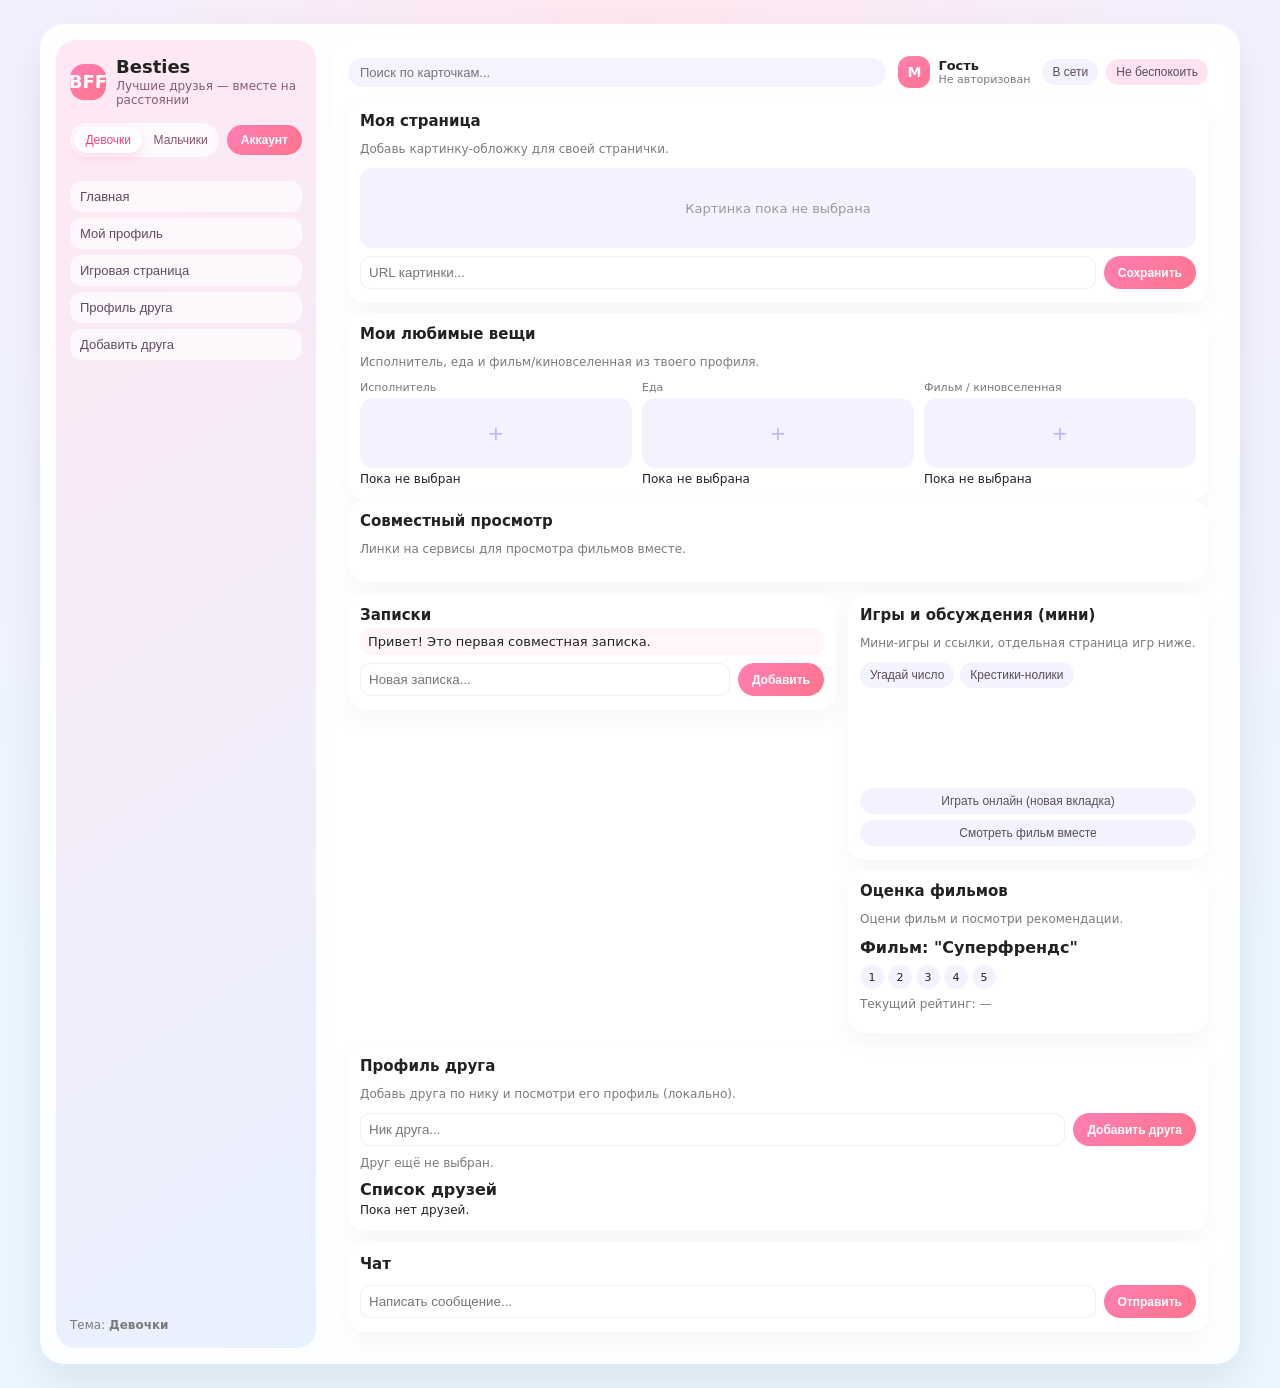
<file: index.html>
<!DOCTYPE html>
<html lang="ru">
<head>
  <meta charset="utf-8" />
  <meta name="viewport" content="width=device-width, initial-scale=1" />
  <title>Besties — вместе на расстоянии</title>

  <link rel="icon" type="image/png" href="favicon.png" />
  <link rel="stylesheet" href="style.css" />
</head>
<body data-theme="girls">
  <!-- Модалка регистрации/входа/профиля -->
  <div class="overlay" id="authOverlay" hidden>
    <div class="auth-modal">
      <button class="pill" id="btnCloseAuth" style="float:right;margin-bottom:6px;">
        Закрыть
      </button>

      <div class="auth-tabs" id="authTabs">
        <button class="auth-tab active" id="tabRegister">Регистрация</button>
        <button class="auth-tab" id="tabLogin">Вход</button>
      </div>

      <!-- Блок профиля после входа -->
      <div id="profileView" hidden>
        <h3>Привет, <span id="profileName"></span>!</h3>
        <p class="muted" id="profileInfo"></p>
        <button class="big-btn" id="btnLogout" style="margin-top:8px;">Выйти</button>
      </div>

      <!-- Форма регистрации/входа -->
      <form class="auth-form" id="authForm">
        <!-- Регистрация -->
        <div id="registerFields">
          <input id="regUsername" placeholder="Имя пользователя" />
          <input id="regPassword" type="password" placeholder="Пароль" />
          <input id="regNickname" placeholder="Ник (для добавления в друзья)" />
          <select id="regGender">
            <option value="girls">Я девочка</option>
            <option value="boys">Я мальчик</option>
          </select>
          <input id="regAvatar" placeholder="URL аватарки (по желанию)" />
          <input id="regPet" placeholder="Имя питомца" />
          <input id="regFavColor" placeholder="Любимый цвет (#FFC5D3 или pink)" />
          <div class="auth-row">
            <input id="regFavDrink" placeholder="Любимый напиток" />
            <input id="regFavFood" placeholder="Любимая еда" />
          </div>
          <input id="regFavArtist" placeholder="Любимый исполнитель" />
          <input id="regFavMovies" placeholder="Любимые фильмы/киновселенные" />
          <input id="regHobby" placeholder="Твоё главное хобби" />
          <input id="regCover" placeholder="URL обложки профиля (по желанию)" />
        </div>

        <!-- Вход -->
        <div id="loginFields" hidden>
          <input id="loginUsername" placeholder="Имя пользователя" />
          <input id="loginPassword" type="password" placeholder="Пароль" />
        </div>

        <button class="big-btn" type="submit" style="margin-top:8px;">
          Продолжить
        </button>
      </form>
    </div>
  </div>

  <div class="app">
    <aside class="sidebar">
      <div class="brand">
        <div class="logo">BFF</div>
        <div>
          <h1>Besties</h1>
          <p>Лучшие друзья — вместе на расстоянии</p>
        </div>
      </div>

      <div class="toggle-row">
        <div class="theme-switch">
          <button class="switch-btn active" id="btnGirls">Девочки</button>
          <button class="switch-btn" id="btnBoys">Мальчики</button>
        </div>
        <button class="big-btn" id="btnAccount">Аккаунт</button>
      </div>

      <nav class="menu">
        <button data-view="home">Главная</button>
        <button data-view="my-profile">Мой профиль</button>
        <button data-view="games">Игровая страница</button>
        <button data-view="friend">Профиль друга</button>
        <button data-view="add-friend">Добавить друга</button>
      </nav>

      <div style="margin-top:auto">
        <div class="muted">
          Тема: <strong id="currentTheme">Девочки</strong><br />
          <span id="userSummary"></span>
        </div>
      </div>
    </aside>

    <main class="main">
      <div class="top">
        <div style="display:flex;gap:12px;align-items:center;flex:1">
          <div class="search">
            <input id="search" placeholder="Поиск по карточкам..." />
          </div>

          <div class="profile">
            <div class="avatar" id="myAvatar"><span>M</span></div>
            <div class="profile-info">
              <strong id="myName">Гость</strong>
              <small id="myStatus">Не авторизован</small>
              <small id="myPet"></small>
            </div>
          </div>
        </div>

        <div style="display:flex;gap:8px;align-items:center">
          <button class="pill" id="toggleOnline">В сети</button>
          <button class="pill right" id="toggleDoNotDisturb">Не беспокоить</button>
        </div>
      </div>

      <!-- VIEW: Главная -->
      <div class="view" id="view-home">
        <!-- Кастомная обложка своей страницы -->
        <div class="card" id="coverCard" style="margin-bottom:10px;">
          <h3>Моя страница</h3>
          <p class="muted">Добавь картинку‑обложку для своей странички.</p>
          <div id="coverPreview" style="margin-top:8px;min-height:80px;border-radius:12px;background:#f3f3ff;display:flex;align-items:center;justify-content:center;color:#999;font-size:13px;">
            Картинка пока не выбрана
          </div>
          <div style="display:flex;gap:8px;margin-top:8px;">
            <input id="coverInput" placeholder="URL картинки..." style="flex:1;padding:8px;border-radius:10px;border:1px solid rgba(0,0,0,0.06)" />
            <button class="big-btn" id="btnSaveCover">Сохранить</button>
          </div>
        </div>

        <!-- Любимые вещи -->
        <div class="card" id="favoritesCard">
          <h3>Мои любимые вещи</h3>
          <p class="muted">Исполнитель, еда и фильм/киновселенная из твоего профиля.</p>
          <div class="favorites-grid">
            <div class="favorite-item">
              <div class="favorite-label">Исполнитель</div>
              <div class="favorite-image" id="favArtistImage">+</div>
              <div class="favorite-text" id="favArtistText">Пока не выбран</div>
            </div>
            <div class="favorite-item">
              <div class="favorite-label">Еда</div>
              <div class="favorite-image" id="favFoodImage">+</div>
              <div class="favorite-text" id="favFoodText">Пока не выбрана</div>
            </div>
            <div class="favorite-item">
              <div class="favorite-label">Фильм / киновселенная</div>
              <div class="favorite-image" id="favMovieImage">+</div>
              <div class="favorite-text" id="favMovieText">Пока не выбрана</div>
            </div>
          </div>
        </div>

        <section class="cards" id="sectionsContainer"></section>

        <div style="display:flex;gap:12px;margin-top:12px;align-items:flex-start">
          <div style="flex:1">
            <div class="card">
              <h3>Записки</h3>
              <div class="notes" id="notesList">
                <div class="note-item">Привет! Это первая совместная записка.</div>
              </div>
              <div style="display:flex;gap:8px;margin-top:8px">
                <input id="noteInput" placeholder="Новая записка..." style="flex:1;padding:8px;border-radius:10px;border:1px solid rgba(0,0,0,0.06)" />
                <button class="big-btn" id="addNote">Добавить</button>
              </div>
            </div>
          </div>

          <div style="width:360px">
            <div class="card">
              <h3>Игры и обсуждения (мини)</h3>
              <p class="muted">Мини‑игры и ссылки, отдельная страница игр ниже.</p>
              <div class="controls" style="margin-top:10px" id="activityControls">
                <button class="pill" data-activity="guess">Угадай число</button>
                <button class="pill" data-activity="ttt">Крестики‑нолики</button>
              </div>
              <div class="game-area" id="gameArea" style="margin-top:10px"></div>

              <div style="margin-top:10px;display:flex;flex-direction:column;gap:6px;">
                <button class="pill" id="btnOpenGames">Играть онлайн (новая вкладка)</button>
                <button class="pill" id="btnOpenWatch">Смотреть фильм вместе</button>
              </div>
            </div>

            <div class="card" style="margin-top:10px;">
              <h3>Оценка фильмов</h3>
              <p class="muted">Оцени фильм и посмотри рекомендации.</p>
              <div style="margin-top:10px">
                <div><strong id="movieTitle">Фильм: "Суперфрендс"</strong></div>
                <div style="margin-top:8px" class="stars" id="movieStars">
                  <div class="star" data-value="1">1</div>
                  <div class="star" data-value="2">2</div>
                  <div class="star" data-value="3">3</div>
                  <div class="star" data-value="4">4</div>
                  <div class="star" data-value="5">5</div>
                </div>
                <div style="margin-top:8px" class="muted">
                  Текущий рейтинг: <span id="currentRating">—</span>
                </div>
                <div style="margin-top:8px" class="muted" id="movieRec"></div>
              </div>
            </div>
          </div>
        </div>

        <!-- Профиль друга (кратко + добавление + список) -->
        <div class="card" style="margin-top:12px;">
          <h3>Профиль друга</h3>
          <p class="muted">Добавь друга по нику и посмотри его профиль (локально).</p>
          <div style="display:flex;gap:8px;margin-top:8px;">
            <input id="friendNicknameInput" placeholder="Ник друга..." style="flex:1;padding:8px;border-radius:10px;border:1px solid rgba(0,0,0,0.06)" />
            <button class="big-btn" id="btnAddFriend">Добавить друга</button>
          </div>
          <div id="friendProfile" style="margin-top:10px;" class="muted"></div>

          <div style="margin-top:10px;">
            <h4 style="margin:4px 0;">Список друзей</h4>
            <ul id="friendsList" class="friends-list"></ul>
          </div>
        </div>

        <div class="card" style="margin-top:12px;">
          <h3>Чат</h3>
          <div class="chat-box" id="chatBox"></div>
          <div style="display:flex;gap:8px;margin-top:8px;">
            <input id="chatInput" placeholder="Написать сообщение..." style="flex:1;padding:8px;border-radius:10px;border:1px solid rgba(0,0,0,0.06)" />
            <button class="big-btn" id="chatSend">Отправить</button>
          </div>
        </div>
      </div>

      <!-- VIEW: Мой профиль (персонализация) -->
      <div class="view" id="view-my-profile" style="display:none;">
        <div class="card" id="profilePage">
          <h3>Мой профиль</h3>
          <p class="muted">Настрой фон, фото, стикеры и свой конструктор. Всё сохраняется в этом браузере.</p>

          <div class="profile-page-layout">
            <div class="profile-page-preview">
              <div id="profileBg" class="profile-bg">
                <div id="profilePhotoPreview" class="profile-photo-preview">Фото</div>
                <div class="profile-stickers">
                  <div class="sticker-slot" id="stickerSlot1">Стикер 1</div>
                  <div class="sticker-slot" id="stickerSlot2">Стикер 2</div>
                  <div class="sticker-slot" id="stickerSlot3">Стикер 3</div>
                </div>
                <!-- слой виджетов конструктора -->
                <div id="profileWidgetsLayer"></div>
              </div>
            </div>

            <div class="profile-page-controls">
              <label class="muted">Фон профиля:</label>
              <div style="display:flex;gap:6px;flex-wrap:wrap;">
                <input id="profileBgInput" placeholder="URL фона..." style="flex:1;" />
                <input type="file" id="profileBgFile" accept="image/*" />
              </div>

              <label class="muted" style="margin-top:8px;">Главное фото:</label>
              <div style="display:flex;gap:6px;flex-wrap:wrap;">
                <input id="profilePhotoInput" placeholder="URL фото..." style="flex:1;" />
                <input type="file" id="profilePhotoFile" accept="image/*" />
              </div>

              <label class="muted" style="margin-top:8px;">Стикеры:</label>
              <div style="display:flex;flex-direction:column;gap:4px;">
                <div style="display:flex;gap:6px;flex-wrap:wrap;">
                  <input id="stickerInput1" placeholder="URL стикера 1" style="flex:1;" />
                  <input type="file" id="stickerFile1" accept="image/*" />
                </div>
                <div style="display:flex;gap:6px;flex-wrap:wrap;">
                  <input id="stickerInput2" placeholder="URL стикера 2" style="flex:1;" />
                  <input type="file" id="stickerFile2" accept="image/*" />
                </div>
                <div style="display:flex;gap:6px;flex-wrap:wrap;">
                  <input id="stickerInput3" placeholder="URL стикера 3" style="flex:1;" />
                  <input type="file" id="stickerFile3" accept="image/*" />
                </div>
              </div>

              <button class="big-btn" id="btnSaveProfile" style="margin-top:10px;">
                Сохранить профиль
              </button>

              <hr style="margin:12px 0;border:none;border-top:1px solid rgba(0,0,0,0.06);" />
              <p class="muted">Конструктор профиля: добавляй и перетаскивай элементы.</p>
              <button class="pill" id="btnAddWidget">Добавить элемент</button>
              <small class="muted">Подпись к элементу редактируй ниже.</small>
              <div id="widgetsList" style="margin-top:6px;font-size:12px;"></div>
            </div>
          </div>

          <!-- Питомец -->
          <div class="card" style="margin-top:10px;">
            <h3>Мой питомец</h3>
            <p class="muted">Ухаживай за питомцем: корми, играй и укладывай спать.</p>
            <div class="pet-panel">
              <div class="pet-avatar" id="petAvatar">🐾</div>
              <div class="pet-stats">
                <div>Счастье: <span id="petHappiness">50</span>/100</div>
                <div>Энергия: <span id="petEnergy">50</span>/100</div>
              </div>
            </div>
            <div class="pet-actions">
              <button class="pill" id="btnPetFeed">Кормить</button>
              <button class="pill" id="btnPetPlay">Играть</button>
              <button class="pill" id="btnPetSleep">Уложить спать</button>
            </div>
            <div class="muted" id="petMessage" style="margin-top:6px;"></div>
          </div>
        </div>
      </div>

      <!-- VIEW: Игровая страница -->
      <div class="view" id="view-games" style="display:none;">
        <div class="card">
          <h3>Игровая страница</h3>
          <p class="muted">Здесь собраны игры: мини‑игры, онлайн‑игры и ссылки.</p>

          <div class="controls" style="margin-top:10px" id="activityControlsFull">
            <button class="pill" data-activity="guess">Угадай число</button>
            <button class="pill" data-activity="ttt">Крестики‑нолики</button>
          </div>
          <div class="game-area" id="gameAreaFull" style="margin-top:10px"></div>

          <div style="margin-top:10px;display:flex;flex-direction:column;gap:6px;">
            <button class="pill" id="btnOpenGamesFull">Играть онлайн (новая вкладка)</button>
            <button class="pill" id="btnOpenWatchFull">Смотреть фильм вместе</button>
          </div>
        </div>
      </div>

      <!-- VIEW: Профиль друга (страница) -->
      <div class="view" id="view-friend" style="display:none;">
        <div class="card">
          <h3>Профиль друга</h3>
          <div id="friendPageContent" class="muted">
            Выбери друга в списке на главной странице.
          </div>
        </div>
      </div>

      <!-- VIEW: Добавить друга -->
      <div class="view" id="view-add-friend" style="display:none;">
        <div class="card">
          <h3>Найти друга по интересам</h3>
          <p class="muted">
            Введи хобби, киновселенную или исполнителя, мы покажем пользователей с такими же интересами.
          </p>

          <div style="display:flex;gap:8px;margin-top:8px;flex-wrap:wrap;">
            <input id="filterHobby" placeholder="Хобби (например, рисование)" style="flex:1;padding:8px;border-radius:10px;border:1px solid rgba(0,0,0,0.06)" />
            <input id="filterUniverse" placeholder="Киновселенная (например, Marvel)" style="flex:1;padding:8px;border-radius:10px;border:1px solid rgba(0,0,0,0.06)" />
            <input id="filterArtist" placeholder="Исполнитель (например, Taylor Swift)" style="flex:1;padding:8px;border-radius:10px;border:1px solid rgba(0,0,0,0.06)" />
          </div>

          <button class="big-btn" id="btnSearchFriends" style="margin-top:8px;">Найти друзей</button>

          <div id="addFriendResults" style="margin-top:10px;" class="muted">
            Здесь появятся подходящие пользователи.
          </div>
        </div>
      </div>

      <template id="cardTemplate">
        <div class="card">
          <h3></h3>
          <p class="muted"></p>
        </div>
      </template>
    </main>
  </div>

  <script src="main.js"></script>
</body>
</html>
</file>
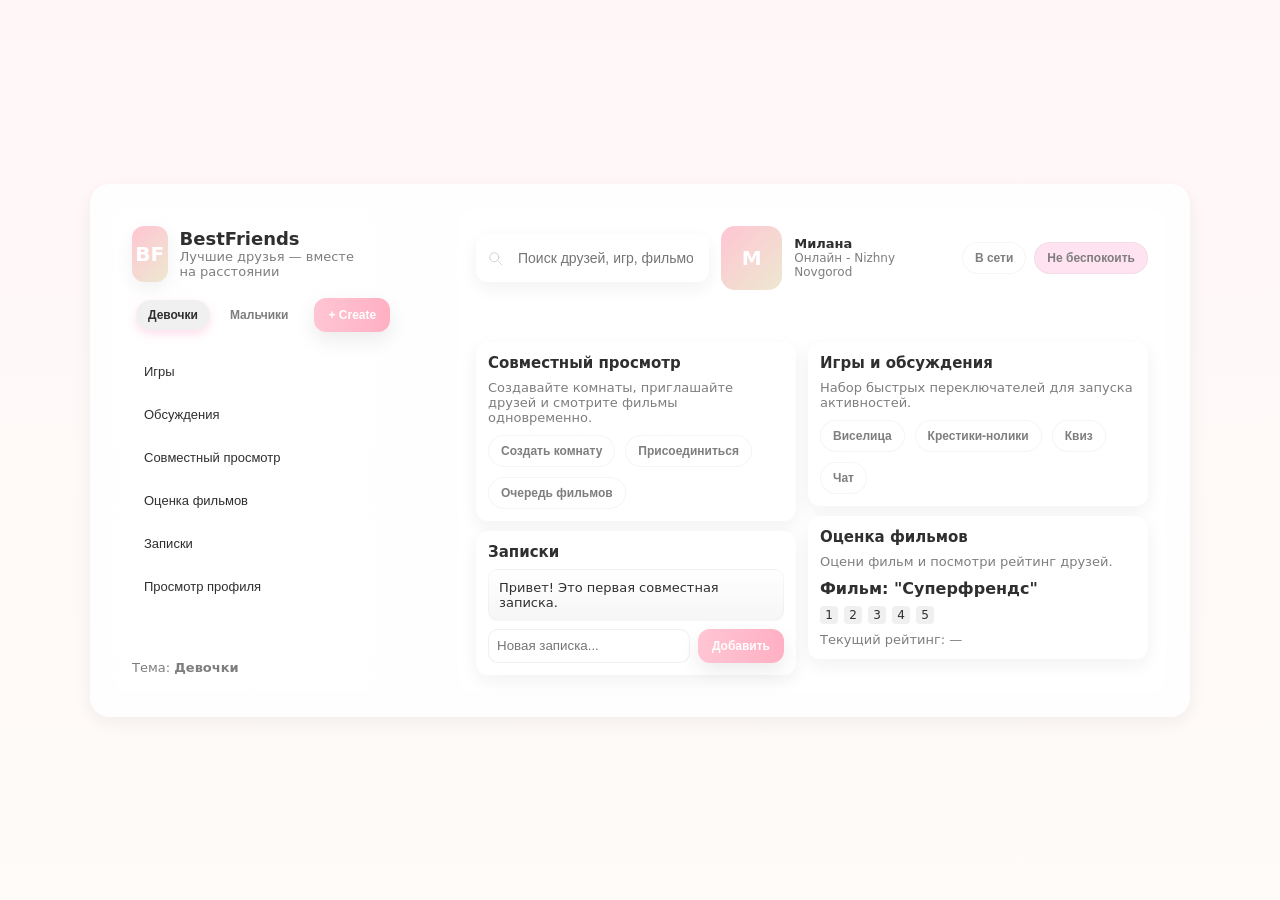
<file: main.html>
<!DOCTYPE html>
<html lang="ru">
<head>
<meta charset="utf-8" />
<meta name="viewport" content="width=device-width,initial-scale=1" />
<link rel="stylesheet" href="style.css" />
<script src="main.js"></script>
<title>BestFriends — вместе на расстоянии</title>
<style>
:root{
--bg: #F7F5F3;
--card: #FFFFFF;
--text: #2F2F2F;
--muted: #7E7E7E;
--accent-pink: #FFC5D3; /* pastel pink */
--accent-blue: #AEC6CF; /* pastel blue */
--accent-beige: #EDE8D0; /* pastel beige */
--glass: rgba(255,255,255,0.6);
--radius: 14px;
--shadow: 0 6px 18px rgba(30,30,30,0.06);
--smooth: cubic-bezier(.2,.9,.3,1);
}

/* Theme variants applied to body[data-theme="girls"] or ["boys"] */
body{
margin:0;
font-family: Inter, system-ui, -apple-system, "Segoe UI", Roboto, "Helvetica Neue", Arial;
background: linear-gradient(180deg,var(--bg), #ffffff);
color:var(--text);
-webkit-font-smoothing:antialiased;
-moz-osx-font-smoothing:grayscale;
transition: background-color 350ms var(--smooth), color 350ms var(--smooth);
min-height:100vh;
display:flex;
align-items:center;
justify-content:center;
padding:32px;
}

/* THEMES */
body[data-theme="girls"]{
--primary: var(--accent-pink);
--primary-dark: #FFB0C3;
--secondary: var(--accent-beige);
background: linear-gradient(180deg, #FFF6F8 0%, #FEFBF8 100%);
}
body[data-theme="boys"]{
--primary: var(--accent-blue);
--primary-dark: #98B9C6;
--secondary: var(--accent-beige);
background: linear-gradient(180deg, #F6FBFF 0%, #FEFBF8 100%);
}

/* Layout */
.app {
width: 100%;
max-width:1100px;
background: linear-gradient(180deg, rgba(255,255,255,0.9), rgba(255,255,255,0.8));
border-radius: calc(var(--radius) + 6px);
box-shadow: var(--shadow);
overflow:hidden;
display:grid;
grid-template-columns: 320px 1fr;
gap:24px;
padding:24px;
}

/* Sidebar */
.sidebar{
padding:18px;
background: linear-gradient(180deg, var(--glass), rgba(255,255,255,0.65));
border-radius:12px;
display:flex;
flex-direction:column;
gap:14px;
min-height:420px;
align-items:stretch;
}

.brand{
display:flex;
gap:12px;
align-items:center;
}
.logo{
width:56px;height:56px;border-radius:12px;
background:linear-gradient(135deg,var(--primary),var(--secondary));
box-shadow: 0 6px 18px rgba(0,0,0,0.06);
display:flex;align-items:center;justify-content:center;
color:#fff;font-weight:700;font-size:20px;
}
.brand h1{font-size:18px;margin:0;}
.brand p{margin:0;color:var(--muted);font-size:13px}

.toggle-row{display:flex;gap:10px;align-items:center;justify-content:space-between}
.theme-switch{
display:flex;gap:8px;align-items:center;
}
.switch-btn{
border:0;padding:8px 12px;border-radius:999px;background:transparent;
cursor:pointer;font-weight:600;color:var(--muted);
transition:all 220ms var(--smooth);
}
.switch-btn.active{background:rgba(0,0,0,0.06);color:var(--text)}

/* Menu */
.menu{display:flex;flex-direction:column;gap:8px;margin-top:6px}
.menu button{
display:flex;gap:10px;align-items:center;border:0;padding:10px 12px;border-radius:10px;background:transparent;cursor:pointer;color:var(--text);
transition:all 200ms var(--smooth);
}
.menu button:hover{transform:translateX(6px);background:rgba(0,0,0,0.03)}

/* Main content */
.main{
padding:18px;
display:flex;flex-direction:column;gap:16px;
}
.top{
display:flex;justify-content:space-between;align-items:center;gap:12px;
}
.search{
flex:1;display:flex;gap:8px;align-items:center;background:var(--card);padding:10px;border-radius:12px;box-shadow:var(--shadow);
}
.search input{border:0;outline:0;background:transparent;font-size:14px;flex:1;padding:6px;color:var(--text)}

.cards{display:grid;grid-template-columns:repeat(3,1fr);gap:12px;margin-top:8px}
.card{background:var(--card);border-radius:12px;padding:12px;box-shadow:var(--shadow);transition:transform 200ms var(--smooth)}
.card:hover{transform:translateY(-6px)}
.card h3{margin:0 0 8px 0;font-size:15px}
.card p{margin:0;color:var(--muted);font-size:13px}

/* Profile preview */
.profile{
display:flex;gap:12px;align-items:center;
}
.avatar{
width:64px;height:64px;border-radius:14px;background:linear-gradient(135deg,var(--primary),var(--secondary));
display:flex;align-items:center;justify-content:center;color:#fff;font-weight:700;font-size:20px;
}
.profile-info small{display:block;color:var(--muted);font-size:12px}

/* Controls / toggles in content */
.controls{display:flex;gap:10px;flex-wrap:wrap}
.pill{
background:linear-gradient(90deg, rgba(255,255,255,0.7), rgba(255,255,255,0.5));
border-radius:40px;padding:8px 12px;border:1px solid rgba(0,0,0,0.04);cursor:pointer;font-weight:600;color:var(--muted);
transition:all 200ms var(--smooth);
}
.pill.active{background:linear-gradient(90deg,var(--primary),var(--primary-dark));color:white;border:0;box-shadow:0 6px 16px rgba(0,0,0,0.08)}

/* Responsive */
@media (max-width:980px){
.app{grid-template-columns:1fr; padding:18px}
.cards{grid-template-columns:repeat(2,1fr)}
}
@media (max-width:560px){
.cards{grid-template-columns:1fr}
.brand h1{font-size:16px}
}

/* small helpers */
.muted{color:var(--muted);font-size:13px}
.right{margin-left:auto}
.big-btn{
background:linear-gradient(90deg,var(--primary),var(--primary-dark));
border:0;color:white;padding:10px 14px;border-radius:12px;font-weight:700;cursor:pointer;
box-shadow:0 8px 20px rgba(0,0,0,0.08);
}

/* film rating stars */
.stars{display:inline-flex;gap:6px;align-items:center}
.star{width:18px;height:18px;border-radius:4px;background:rgba(0,0,0,0.06);display:inline-flex;align-items:center;justify-content:center;font-size:12px;cursor:pointer}
.star.active{background:var(--primary);color:#fff}

/* notes area */
.notes{display:flex;flex-direction:column;gap:8px}
.note-item{padding:10px;border-radius:10px;background:linear-gradient(180deg, rgba(255,255,255,0.9), rgba(240,240,240,0.6));border:1px solid rgba(0,0,0,0.03)}
</style>
</head>
<body data-theme="girls">
<div class="app" role="application" aria-label="BestFriends app">
<aside class="sidebar" aria-label="Меню">
<div class="brand">
<div class="logo">BF</div>
<div>
<h1>BestFriends</h1>
<p>Лучшие друзья — вместе на расстоянии</p>
</div>
</div>

<div class="toggle-row">
<div class="theme-switch" aria-hidden="false">
<button class="switch-btn active" data-theme="girls" id="btnGirls">Девочки</button>
<button class="switch-btn" data-theme="boys" id="btnBoys">Мальчики</button>
</div>
<button class="big-btn" id="btnCreate">+ Create</button>
</div>

<nav class="menu" aria-label="Навигация">
<button data-section="games">Игры</button>
<button data-section="discuss">Обсуждения</button>
<button data-section="watch">Совместный просмотр</button>
<button data-section="ratings">Оценка фильмов</button>
<button data-section="notes">Записки</button>
<button data-section="profiles">Просмотр профиля</button>
</nav>

<div style="margin-top:auto">
<div style="font-size:13px;color:var(--muted)">Тема: <strong id="currentTheme">Девочки</strong></div>
</div>
</aside>

<main class="main">
<div class="top">
<div style="display:flex;gap:12px;align-items:center;flex:1">
<div class="search" role="search">
<svg width="18" height="18" viewBox="0 0 24 24" fill="none"><path d="M21 21l-4.35-4.35" stroke="#C4C4C4" stroke-linecap="round" stroke-linejoin="round"></path><circle cx="11" cy="11" r="6" stroke="#C4C4C4" stroke-linecap="round" stroke-linejoin="round"></circle></svg>
<input id="search" placeholder="Поиск друзей, игр, фильмов..." />
</div>

<div class="profile">
<div class="avatar" id="myAvatar">M</div>
<div class="profile-info">
<strong id="myName">Милана</strong>
<small id="myStatus">Онлайн - Nizhny Novgorod</small>
</div>
</div>
</div>

<div style="display:flex;gap:8px;align-items:center">
<button class="pill" id="toggleOnline">В сети</button>
<button class="pill right" id="toggleDoNotDisturb">Не беспокоить</button>
</div>
</div>

<section class="cards" id="sectionsContainer" aria-live="polite">
<!-- карточки будут заполняться JS -->
</section>

<div style="display:flex;gap:12px;margin-top:12px;align-items:flex-start">
<div style="flex:1">
<div class="card">
<h3>Совместный просмотр</h3>
<p class="muted">Создавайте комнаты, приглашайте друзей и смотрите фильмы одновременно.</p>
<div style="margin-top:10px" class="controls">
<button class="pill" id="createRoom">Создать комнату</button>
<button class="pill" id="joinRoom">Присоединиться</button>
<button class="pill" id="watchQueue">Очередь фильмов</button>
</div>
</div>

<div class="card" style="margin-top:10px">
<h3>Записки</h3>
<div class="notes" id="notesList">
<div class="note-item">Привет! Это первая совместная записка.</div>
</div>
<div style="display:flex;gap:8px;margin-top:8px">
<input id="noteInput" placeholder="Новая записка..." style="flex:1;padding:8px;border-radius:10px;border:1px solid rgba(0,0,0,0.06)" />
<button class="big-btn" id="addNote">Добавить</button>
</div>
</div>
</div>

<div style="width:340px">
<div class="card">
<h3>Игры и обсуждения</h3>
<p class="muted">Набор быстрых переключателей для запуска активностей.</p>
<div style="margin-top:10px" class="controls" id="activityControls">
<button class="pill" data-activity="hangman">Виселица</button>
<button class="pill" data-activity="ttt">Крестики‑нолики</button>
<button class="pill" data-activity="quiz">Квиз</button>
<button class="pill" data-activity="chat">Чат</button>
</div>
</div>

<div class="card" style="margin-top:10px">
<h3>Оценка фильмов</h3>
<p class="muted">Оцени фильм и посмотри рейтинг друзей.</p>
<div style="margin-top:10px">
<div><strong>Фильм: "Суперфрендс"</strong></div>
<div style="margin-top:8px" class="stars" id="movieStars">
<div class="star" data-value="1">1</div>
<div class="star" data-value="2">2</div>
<div class="star" data-value="3">3</div>
<div class="star" data-value="4">4</div>
<div class="star" data-value="5">5</div>
</div>
<div style="margin-top:8px" class="muted">Текущий рейтинг: <span id="currentRating">—</span></div>
</div>
</div>
</div>
</div>

</main>
</div>

<template id="cardTemplate">
<div class="card">
<h3></h3>
<p class="muted"></p>
</div>
</template>

<script>
// Инициализация темы: localStorage или по умолчанию girls
const body = document.body;
const btnGirls = document.getElementById('btnGirls');
const btnBoys = document.getElementById('btnBoys');
const currentThemeLabel = document.getElementById('currentTheme');

function applyTheme(t){
body.setAttribute('data-theme', t);
if(t === 'girls'){
btnGirls.classList.add('active');
btnBoys.classList.remove('active');
currentThemeLabel.textContent = 'Девочки';
} else {
btnBoys.classList.add('active');
btnGirls.classList.remove('active');
currentThemeLabel.textContent = 'Мальчики';
}
localStorage.setItem('bf_theme', t);
}

// load saved
const saved = localStorage.getItem('bf_theme') || 'girls';
applyTheme(saved);

btnGirls.addEventListener('click', ()=> applyTheme('girls'));
btnBoys.addEventListener('click', ()=> applyTheme('boys'));

// Навигация по разделам (в простом виде переключаем карточки)
const sectionsContainer = document.getElementById('sectionsContainer');
const cardTemplate = document.getElementById('cardTemplate');
const menuButtons = document.querySelectorAll('.menu button');

const sections = {
games: {title:'Игры', desc:'Выбирайте игру и играйте вместе в реальном времени.'},
discuss: {title:'Обсуждения', desc:'Создавайте темы и обсуждайте любимые моменты.'},
watch: {title:'Совместный просмотр', desc:'Комнаты, синхронный плеер и чат.'},
ratings: {title:'Оценка фильмов', desc:'Ставьте оценки, оставляйте рецензии.'},
notes: {title:'Записки', desc:'Совместные заметки и списки дел.'},
profiles: {title:'Профили', desc:'Просматривайте профиль друзей.'}
};

function renderSection(key){
sectionsContainer.innerHTML = '';
const data = sections[key];
const tpl = cardTemplate.content.cloneNode(true);
tpl.querySelector('h3').textContent = data.title;
tpl.querySelector('p').textContent = data.desc;
sectionsContainer.appendChild(tpl);
// дополнительные сниппеты для некоторых разделов:
if(key === 'profiles'){
// простая демонстрация списка профилей
const exampleProfiles = [
{name:'Аня', city:'Москва', bio:'Любит фильмы и крафт'},
{name:'Игорь', city:'Санкт-Петербург', bio:'Геймер и кинофил'}
];
exampleProfiles.forEach(p=>{
const card = document.createElement('div'); card.className='card';
const html = `<div style="display:flex;gap:12px;align-items:center">
<div style="width:54px;height:54px;border-radius:12px;background:linear-gradient(135deg,var(--primary),var(--secondary));display:flex;align-items:center;justify-content:center;color:#fff;font-weight:700">${p.name.charAt(0)}</div>
<div><strong>${p.name}</strong><div class="muted">${p.city}</div></div>
<button class="pill right" data-view="${p.name}">Просмотреть</button>
</div>
<p class="muted" style="margin-top:10px">${p.bio}</p>`;
card.innerHTML = html;
sectionsContainer.appendChild(card);
});
}
if(key === 'games'){
const card = document.createElement('div'); card.className='card';
card.innerHTML = <h3>Быстрые игры</h3><p class="muted">Нажми на игру, чтобы начать (запуск моковой версии).</p>;
sectionsContainer.appendChild(card);
}
}

menuButtons.forEach(b=>{
b.addEventListener('click', ()=> renderSection(b.dataset.section));
});

// стартовая секция
renderSection('watch');

// Пиллы активности
document.getElementById('activityControls').addEventListener('click', e=>{
const pill = e.target.closest('.pill');
if(!pill) return;
const act = pill.dataset.activity;
if(!act) return;
// визуально переключаем active
document.querySelectorAll('#activityControls .pill').forEach(x=>x.classList.remove('active'));
pill.classList.add('active');
// заглушка — открыть модалку или раздел
alert('Запуск активности: ' + act);
});

// Записки
const notesList = document.getElementById('notesList');
const addNoteBtn = document.getElementById('addNote');
const noteInput = document.getElementById('noteInput');

addNoteBtn.addEventListener('click', ()=>{
const v = noteInput.value.trim();
if(!v) return;
const div = document.createElement('div'); div.className='note-item';
div.textContent = v;
notesList.prepend(div);
noteInput.value = '';
});

// Рейтинг фильма (локально)
const stars = document.getElementById('movieStars');
const currentRating = document.getElementById('currentRating');
let rating = localStorage.getItem('bf_rating') || 0;
function renderRating(){
Array.from(stars.children).forEach(s=>{
const val = Number(s.dataset.value);
s.classList.toggle('active', val <= rating);
});
currentRating.textContent = rating ? rating + '/5' : '—';
}
renderRating();
stars.addEventListener('click', e=>{
const s = e.target.closest('.star');
if(!s) return;
rating = Number(s.dataset.value);
localStorage.setItem('bf_rating', rating);
renderRating();
});

// Быстрая демонстрация просмотра профиля (мок)
document.addEventListener('click', e=>{
const v = e.target.dataset.view;
if(v){
alert('Открыт профиль: ' + v + '\n(Здесь можно показать детальную страницу профиля)');
}
});

// Статусы и переключатели
document.getElementById('toggleOnline').addEventListener('click', e=>{
e.target.classList.toggle('active');
e.target.textContent = e.target.classList.contains('active') ? 'В сети' : 'Не в сети';
});
document.getElementById('toggleDoNotDisturb').addEventListener('click', e=>{
e.target.classList.toggle('active');
e.target.textContent = e.target.classList.contains('active') ? 'Не беспокоить' : 'Доступен';
});

// Кнопки верхнего меню (создать комнату/присоединиться)
document.getElementById('createRoom').addEventListener('click', ()=> alert('Комната создана (мок). Подключите WebRTC для реального стрима).'));
document.getElementById('joinRoom').addEventListener('click', ()=> alert('Подключение к комнате (мок).'));
document.getElementById('watchQueue').addEventListener('click', ()=> alert('Открыта очередь фильмов (мок).'));

// Поиск (фильтрация карточек примера)
document.getElementById('search').addEventListener('input', e=>{
const q = e.target.value.trim().toLowerCase();
document.querySelectorAll('.card').forEach(c=>{
const text = c.textContent.toLowerCase();
c.style.display = text.includes(q) ? '' : 'none';
});
});
</script>
</body>
</html>
</file>
<file: style.css>
:root {
  --bg: #f7f4fb;
  --sidebar-bg: #ffffff;
  --card-bg: #ffffff;
  --text-main: #222222;
  --text-muted: #7a7a7a;
  --accent-pink: #ffc5d3;
  --accent-blue: #b4d4ff;
  --border-soft: rgba(0, 0, 0, 0.06);
  --radius-lg: 18px;
  --radius-md: 12px;
  --shadow-soft: 0 18px 40px rgba(15, 23, 42, 0.08);
}

* { box-sizing: border-box; }

body {
  margin: 0;
  font-family: system-ui, -apple-system, BlinkMacSystemFont, sans-serif;
  background: radial-gradient(circle at top, #ffe7f0, #f3f0ff 40%, #ebf6ff 75%);
  color: var(--text-main);
  min-height: 100vh;
  display: flex;
}

.app {
  display: flex;
  width: 100%;
  max-width: 1200px;
  margin: 24px auto;
  padding: 16px;
  gap: 16px;
  border-radius: 24px;
  background: rgba(255, 255, 255, 0.9);
  box-shadow: var(--shadow-soft);
}

.sidebar {
  width: 260px;
  border-radius: 20px;
  padding: 16px 14px;
  background: linear-gradient(145deg, #ffe8f3, #e8f1ff);
  display: flex;
  flex-direction: column;
  gap: 16px;
}

.brand {
  display: flex;
  gap: 10px;
  align-items: center;
}

.logo {
  width: 36px;
  height: 36px;
  border-radius: 14px;
  background: linear-gradient(135deg, #ff7eb3, #ff758c);
  display: flex;
  align-items: center;
  justify-content: center;
  color: #fff;
  font-weight: 700;
  font-size: 18px;
}

.brand h1 {
  font-size: 18px;
  margin: 0;
}

.brand p {
  margin: 2px 0 0;
  font-size: 12px;
  color: #885b74;
}

.toggle-row {
  display: flex;
  gap: 8px;
  align-items: center;
}

.theme-switch {
  background: rgba(255, 255, 255, 0.8);
  border-radius: 999px;
  padding: 4px;
  display: flex;
  gap: 4px;
  flex: 1;
}

.switch-btn {
  flex: 1;
  border: none;
  background: transparent;
  border-radius: 999px;
  padding: 6px 0;
  font-size: 12px;
  cursor: pointer;
  color: #85546c;
}

.switch-btn.active {
  background: #fff;
  box-shadow: 0 4px 10px rgba(255, 126, 179, 0.25);
  color: #ff3f7b;
}

.big-btn {
  border-radius: 999px;
  border: none;
  background: linear-gradient(135deg, #ff7eb3, #ff758c);
  color: #fff;
  font-weight: 600;
  font-size: 12px;
  padding: 8px 14px;
  cursor: pointer;
  white-space: nowrap;
}

.menu {
  display: flex;
  flex-direction: column;
  gap: 6px;
  margin-top: 8px;
}

.menu button {
  border-radius: 12px;
  border: none;
  padding: 8px 10px;
  text-align: left;
  font-size: 13px;
  cursor: pointer;
  background: rgba(255, 255, 255, 0.7);
  color: #5b4d61;
}

.menu button:hover { background: #fff; }

.muted {
  font-size: 12px;
  color: var(--text-muted);
}

.main {
  flex: 1;
  border-radius: 20px;
  padding: 16px;
  background: #ffffff;
  display: flex;
  flex-direction: column;
  gap: 12px;
}

.top {
  display: flex;
  justify-content: space-between;
  align-items: center;
  gap: 12px;
}

.search {
  flex: 1;
  display: flex;
  align-items: center;
  gap: 6px;
  padding: 6px 10px;
  border-radius: 999px;
  background: #f3f4ff;
}

.search input {
  flex: 1;
  border: none;
  outline: none;
  background: transparent;
  font-size: 13px;
}

.profile {
  display: flex;
  align-items: center;
  gap: 8px;
}

.avatar {
  width: 32px;
  height: 32px;
  border-radius: 12px;
  background: linear-gradient(135deg, #ff7eb3, #ff758c);
  display: flex;
  align-items: center;
  justify-content: center;
  color: #fff;
  font-weight: 700;
  font-size: 14px;
  overflow: hidden;
}

.avatar img {
  width: 100%;
  height: 100%;
  object-fit: cover;
}

.profile-info strong {
  display: block;
  font-size: 13px;
}

.profile-info small {
  display: block;
  font-size: 11px;
  color: var(--text-muted);
}

.pill {
  border-radius: 999px;
  border: none;
  font-size: 12px;
  padding: 6px 10px;
  background: #f3f3ff;
  color: #5b4d61;
  cursor: pointer;
}

.pill.right { background: #ffe3f0; }

.cards {
  display: grid;
  grid-template-columns: 1fr;
  gap: 10px;
}

.card {
  border-radius: 18px;
  padding: 12px 12px 14px;
  background: #ffffff;
  box-shadow: 0 10px 25px rgba(15, 23, 42, 0.04);
}

.card h3 {
  margin: 0 0 4px;
  font-size: 15px;
}

/* Notes */
.notes {
  display: flex;
  flex-direction: column;
  gap: 6px;
  max-height: 160px;
  overflow-y: auto;
}

.note-item {
  border-radius: 10px;
  padding: 6px 8px;
  background: #fff6fb;
  font-size: 13px;
}

/* Games */
.controls {
  display: flex;
  gap: 6px;
  flex-wrap: wrap;
}

.game-area {
  min-height: 80px;
  font-size: 13px;
}

.guess-input {
  margin-top: 6px;
  padding: 6px 8px;
  border-radius: 999px;
  border: 1px solid var(--border-soft);
}

/* Tic-tac-toe */
.ttt-grid {
  margin-top: 8px;
  display: grid;
  grid-template-columns: repeat(3, 32px);
  gap: 4px;
}

.ttt-cell {
  width: 32px;
  height: 32px;
  border-radius: 8px;
  background: #f3f3ff;
  display: flex;
  align-items: center;
  justify-content: center;
  cursor: pointer;
}

/* Rating */
.stars {
  display: flex;
  gap: 4px;
}

.star {
  width: 24px;
  height: 24px;
  border-radius: 999px;
  background: #f3f3ff;
  font-size: 11px;
  display: flex;
  align-items: center;
  justify-content: center;
  cursor: pointer;
}

.star.active { background: #ffd2e3; }

/* Chat */
.chat-box {
  max-height: 200px;
  overflow-y: auto;
  display: flex;
  flex-direction: column;
  gap: 6px;
}

.chat-msg {
  font-size: 13px;
  border-radius: 10px;
  padding: 6px 8px;
  background: #f7f3ff;
}

.chat-meta {
  font-size: 11px;
  color: var(--text-muted);
}

/* Overlay / auth */
.overlay {
  position: fixed;
  inset: 0;
  background: rgba(15, 23, 42, 0.4);
  display: flex;
  align-items: center;
  justify-content: center;
  z-index: 20;
}

.overlay[hidden] {
  display: none !important;
}

.auth-modal {
  width: 360px;
  max-width: calc(100% - 32px);
  border-radius: 20px;
  background: #ffffff;
  padding: 14px 14px 16px;
  box-shadow: 0 18px 45px rgba(15, 23, 42, 0.25);
}

.auth-tabs {
  display: flex;
  gap: 4px;
  background: #f5f3ff;
  border-radius: 999px;
  padding: 4px;
  margin-bottom: 10px;
}

.auth-tab {
  flex: 1;
  border-radius: 999px;
  border: none;
  font-size: 13px;
  padding: 6px 0;
  cursor: pointer;
  background: transparent;
}

.auth-tab.active {
  background: #ffffff;
  box-shadow: 0 4px 12px rgba(15, 23, 42, 0.08);
}

.auth-form input,
.auth-form select {
  width: 100%;
  margin-top: 6px;
  padding: 7px 9px;
  border-radius: 10px;
  border: 1px solid var(--border-soft);
  font-size: 13px;
}

.auth-row {
  display: flex;
  gap: 6px;
}

.badge {
  display: inline-block;
  border-radius: 999px;
  padding: 3px 7px;
  font-size: 11px;
  background: #fff2fa;
  color: #884b6a;
}

/* Страница профиля */
.profile-page-layout {
  display: flex;
  gap: 12px;
  margin-top: 8px;
  flex-wrap: wrap;
}

.profile-page-preview {
  flex: 1 1 220px;
  min-width: 220px;
}

.profile-page-controls {
  flex: 1 1 220px;
  min-width: 220px;
  display: flex;
  flex-direction: column;
  gap: 6px;
}

.profile-page-controls input {
  padding: 7px 9px;
  border-radius: 10px;
  border: 1px solid var(--border-soft);
  font-size: 13px;
}

.profile-bg {
  border-radius: 16px;
  min-height: 200px;
  background: #f3f3ff;
  background-size: cover;
  background-position: center;
  padding: 10px;
  position: relative;
  overflow: hidden;
}

.profile-photo-preview {
  width: 80px;
  height: 80px;
  border-radius: 16px;
  background: #ffffffaa;
  display: flex;
  align-items: center;
  justify-content: center;
  font-size: 12px;
  color: var(--text-muted);
  overflow: hidden;
}

.profile-photo-preview img {
  width: 100%;
  height: 100%;
  object-fit: cover;
}

.profile-stickers {
  position: absolute;
  inset: 0;
  pointer-events: none;
}

.sticker-slot {
  position: absolute;
  width: 60px;
  height: 60px;
  border-radius: 14px;
  background: #ffe4f3aa;
  display: flex;
  align-items: center;
  justify-content: center;
  font-size: 11px;
  color: #884b6a;
  overflow: hidden;
}

/* Расположение трёх стикеров */
#stickerSlot1 { top: 10px; right: 10px; }
#stickerSlot2 { bottom: 10px; left: 20px; }
#stickerSlot3 { bottom: 10px; right: 20px; }

.sticker-slot img {
  width: 100%;
  height: 100%;
  object-fit: contain;
}

/* Конструктор */
#profileWidgetsLayer {
  position: absolute;
  inset: 0;
}

.profile-widget {
  position: absolute;
  width: 90px;
  height: 90px;
  border-radius: 16px;
  background: #ffffffcc;
  box-shadow: 0 4px 12px rgba(15, 23, 42, 0.12);
  display: flex;
  flex-direction: column;
  overflow: hidden;
  cursor: move;
}

.profile-widget img {
  flex: 1;
  width: 100%;
  object-fit: cover;
}

.profile-widget-caption {
  padding: 2px 4px;
  font-size: 10px;
  text-align: center;
  background: #ffe4f3;
  color: #884b6a;
}

/* Список друзей */
.friends-list {
  list-style: none;
  padding: 0;
  margin: 4px 0 0;
  display: flex;
  flex-wrap: wrap;
  gap: 4px;
  font-size: 12px;
}

.friends-list li {
  padding: 4px 8px;
  border-radius: 999px;
  background: #f3f3ff;
  cursor: pointer;
}

.friends-list li:hover {
  background: #ffd2e3;
}

/* Любимые вещи */
.favorites-grid {
  display: flex;
  flex-wrap: wrap;
  gap: 10px;
  margin-top: 8px;
}

.favorite-item {
  flex: 1 1 120px;
  min-width: 120px;
  display: flex;
  flex-direction: column;
  gap: 4px;
}

.favorite-label {
  font-size: 11px;
  color: var(--text-muted);
}

.favorite-image {
  border-radius: 14px;
  background: #f3f3ff;
  min-height: 70px;
  display: flex;
  align-items: center;
  justify-content: center;
  font-size: 20px;
  color: #c0b3ff;
  overflow: hidden;
}

.favorite-image img {
  width: 100%;
  height: 100%;
  object-fit: cover;
}

.favorite-text {
  font-size: 12px;
  color: var(--text-main);
}

/* Питомец */
.pet-panel {
  display: flex;
  align-items: center;
  gap: 10px;
  margin-top: 6px;
}

.pet-avatar {
  width: 60px;
  height: 60px;
  border-radius: 20px;
  background: #fff6fb;
  display: flex;
  align-items: center;
  justify-content: center;
  font-size: 28px;
}

.pet-stats {
  font-size: 12px;
  color: var(--text-main);
}

.pet-actions {
  display: flex;
  gap: 6px;
  flex-wrap: wrap;
  margin-top: 8px;
}
</file>
